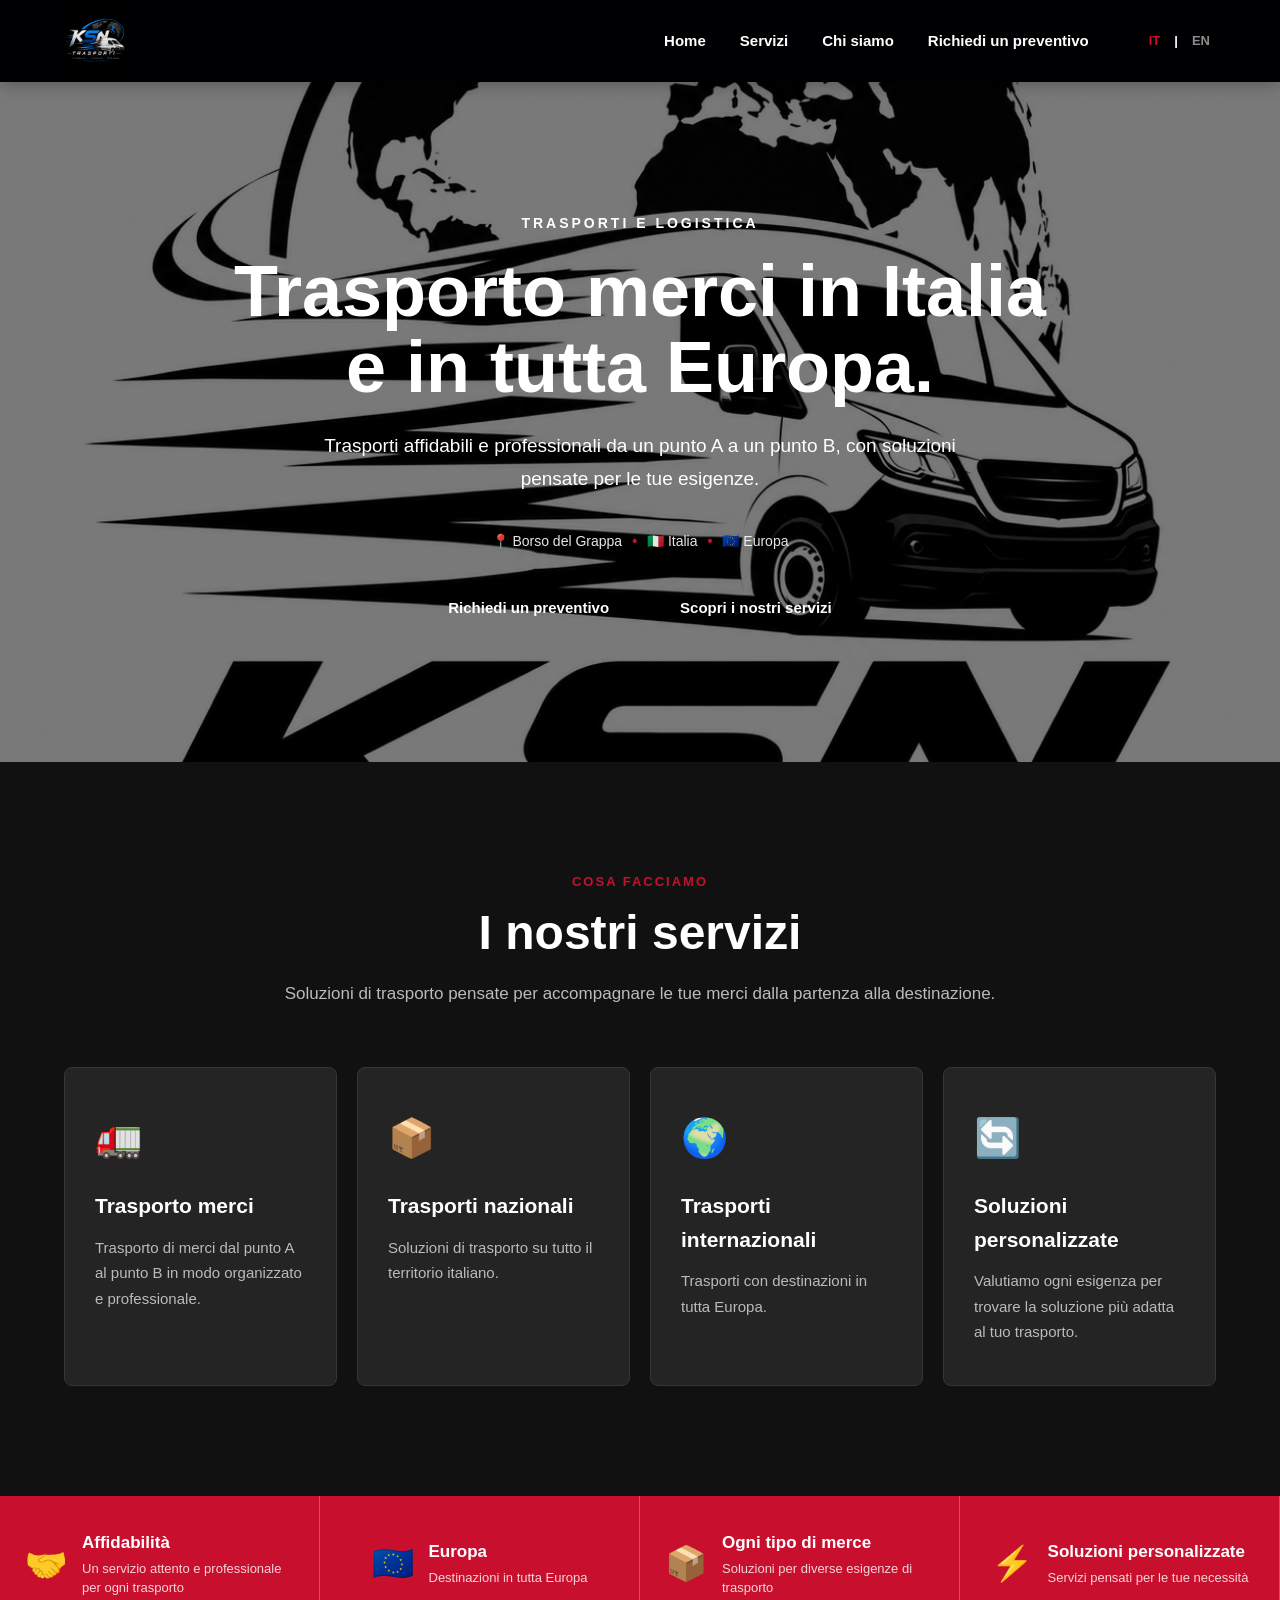
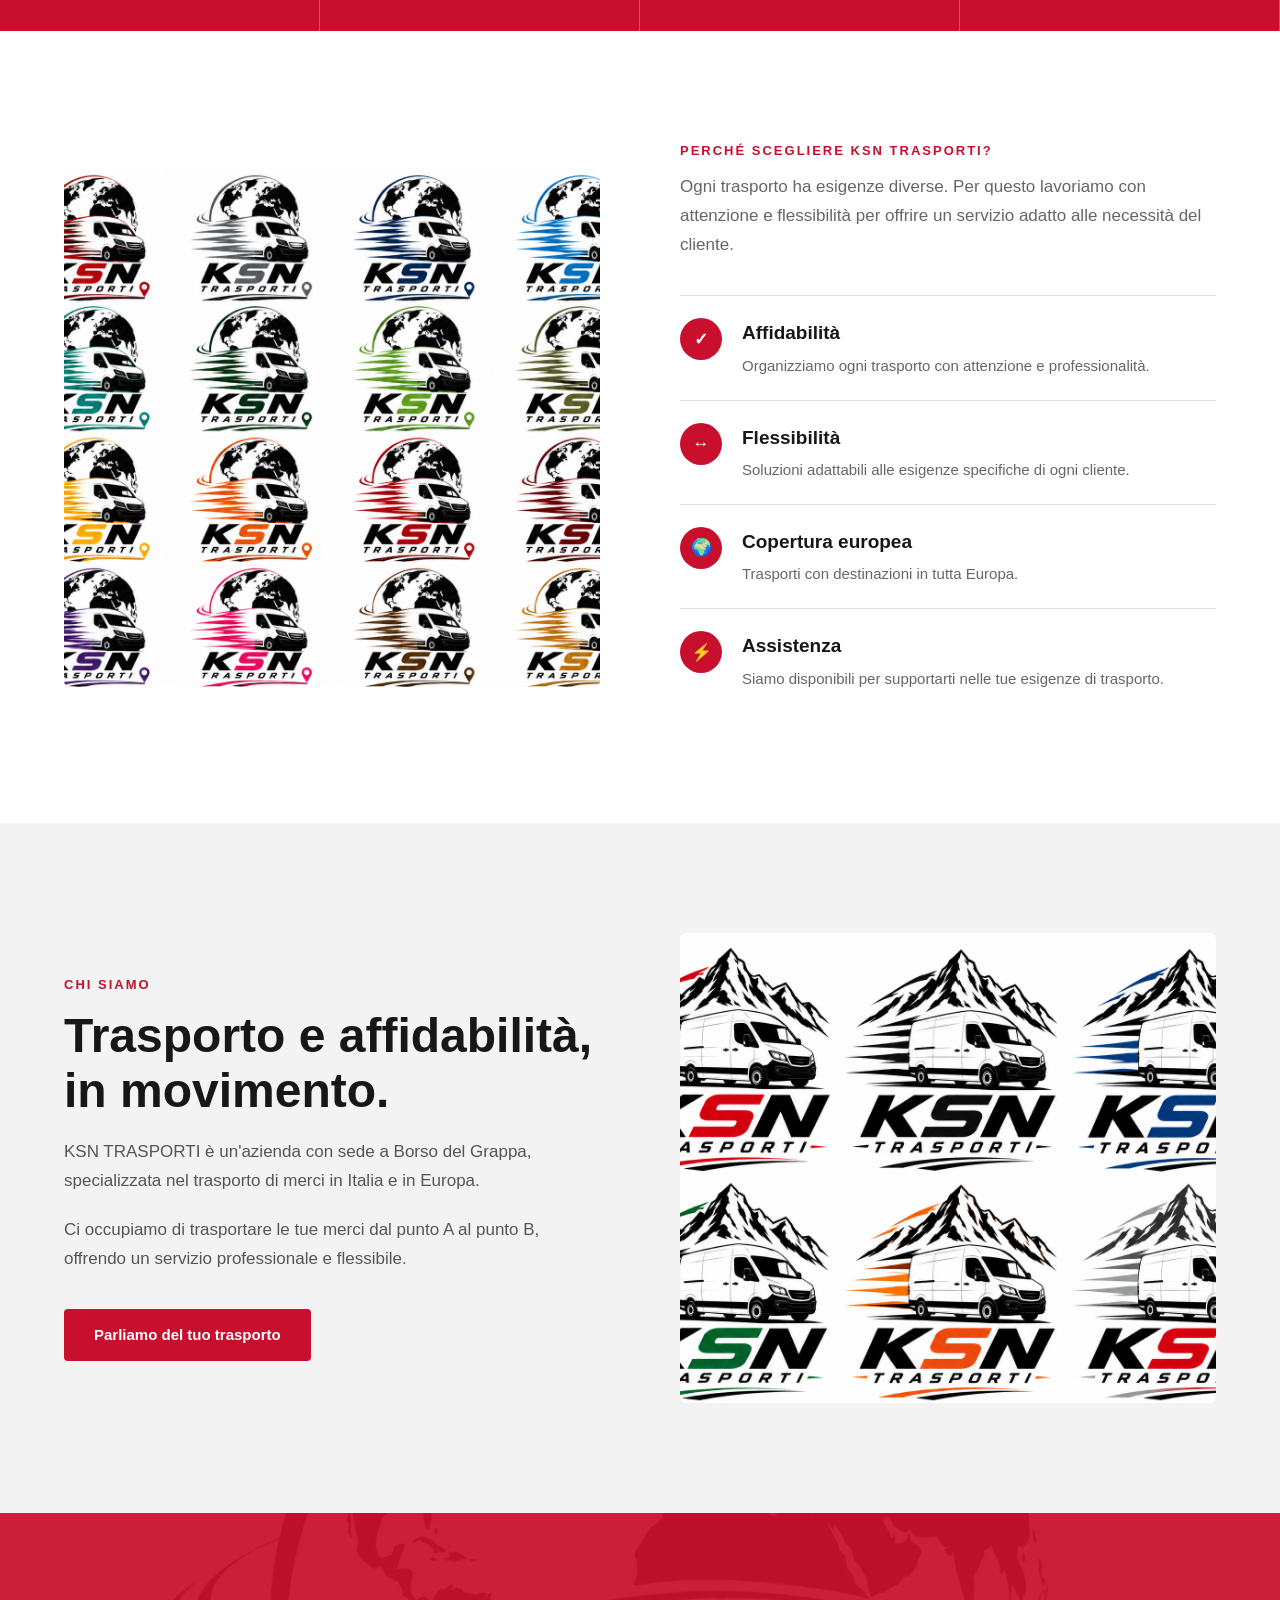
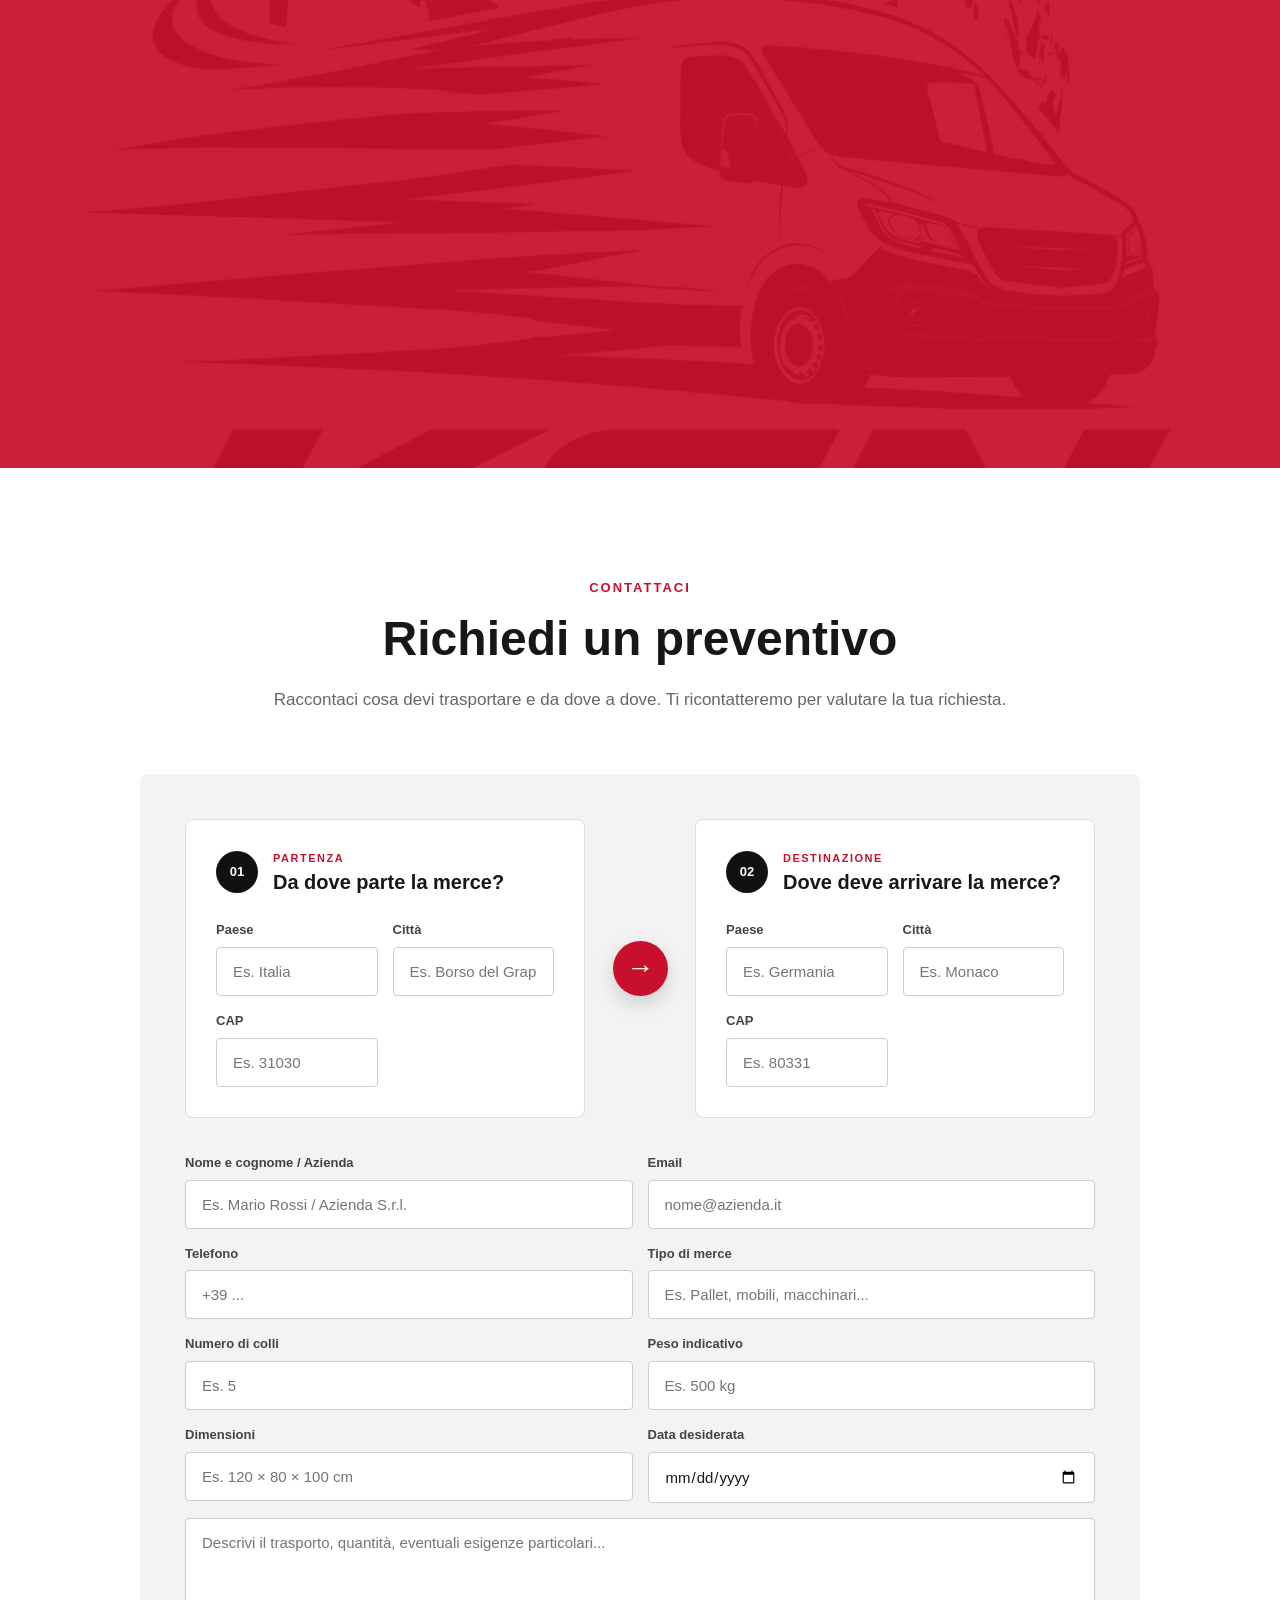
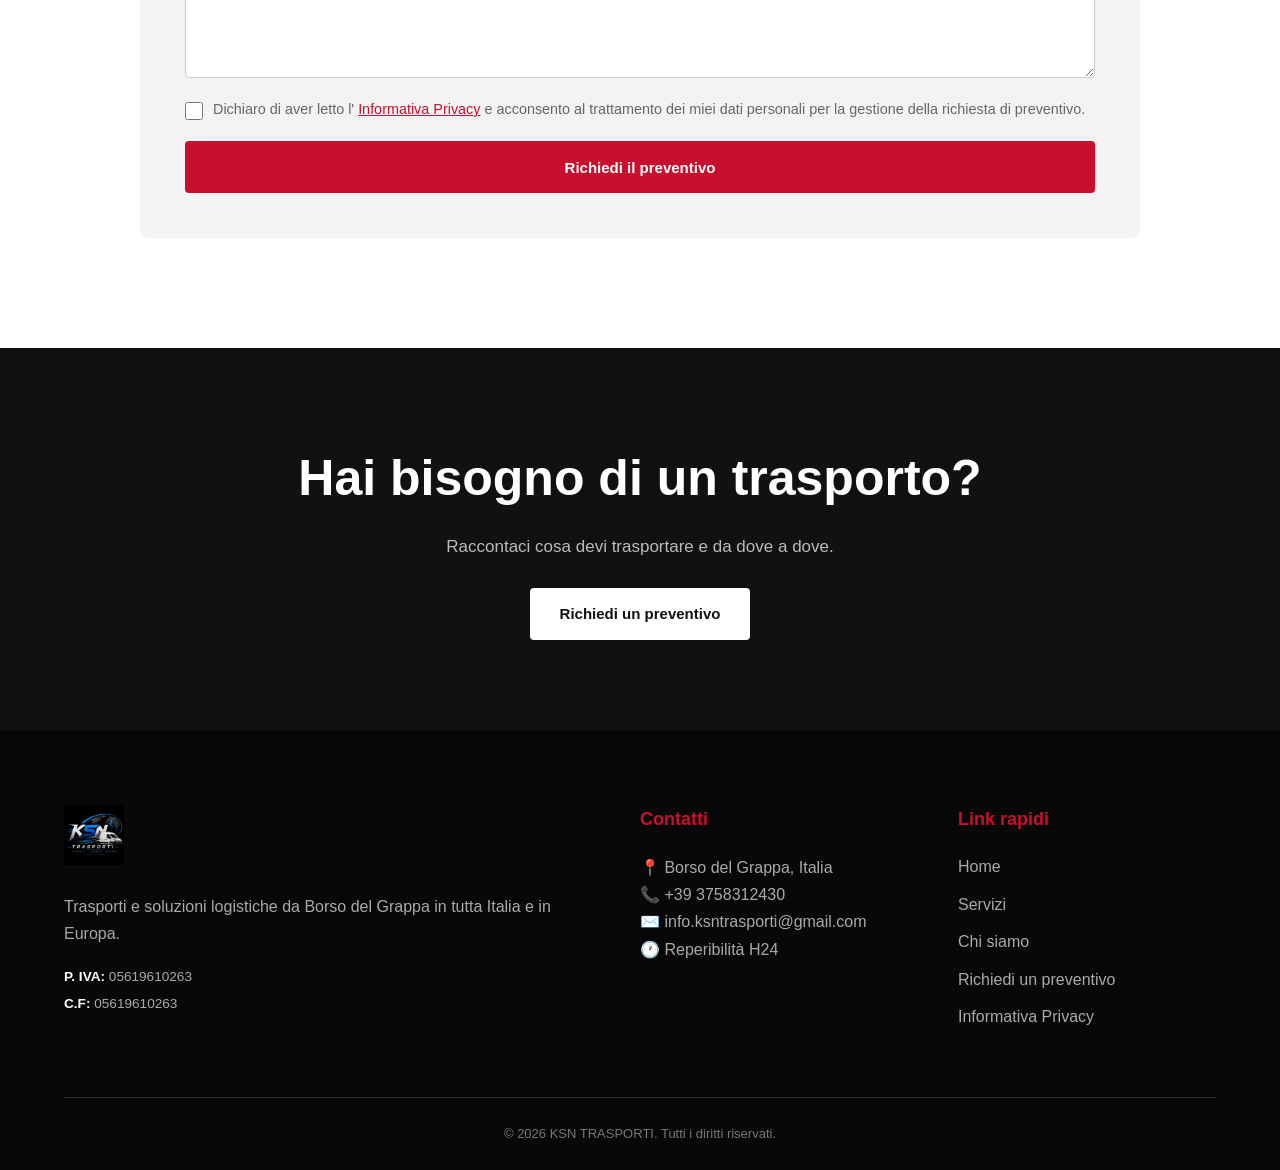
<file: index.html>
<!DOCTYPE html>
<html lang="it">

<head>

    <meta charset="UTF-8">

    <meta name="viewport"
        content="width=device-width, initial-scale=1.0">

    <title>
       KSN TRASPORTI | Trasporto merci in Italia e in Europa
    </title>

    <meta name="description"
        content="KSN TRASPORTI: trasporto merci da Borso del Grappa in Italia e in tutta Europa. Soluzioni professionali e flessibili per ogni esigenza di trasporto.">

    <meta name="author"
        content="KSN TRASPORTI">

    <link rel="icon"
        type="image/png"
        href="images/logonuovo.PNG">

    <link rel="stylesheet"
        href="css/style.css">

</head>
 

    <!-- HEADER -->
    <header class="site-header">

        <div class="header-container">

            <a href="#home" class="logo">
                <img src="images/logonuovo.PNG" alt="KSN TRASPORTI">
            </a>

            <button class="menu-toggle" aria-label="Apri menu" aria-expanded="false">
                ☰
            </button>

            <nav class="main-nav" aria-label="Navigazione principale">
                <a href="#home" data-i18n="nav_home">Home</a>
                <a href="#services" data-i18n="nav_services">Servizi</a>
                <a href="#about" data-i18n="nav_about">Chi siamo</a>
                <a href="#contact" data-i18n="nav_contact">Richiedi un preventivo</a>
                <div class="language-switcher">
                <button type="button" class="language-btn active" data-lang="it">
                   IT
                </button>

                 <span>|</span>

                <button type="button" class="language-btn" data-lang="en">
                   EN
                 </button>
                </div>
            </nav>

        </div>

    </header>


    <!-- HERO -->
    <main>

        <section class="hero" id="home">

            <div class="hero-overlay"></div>

           <div class="hero-content">

    <span class="hero-label" data-i18n="hero_label">
        TRASPORTI E LOGISTICA
    </span>

    <h1 data-i18n="hero_title">
        Trasporto merci in Italia
        <span>e in tutta Europa.</span>
    </h1>

    <p data-i18n="hero_text">
        Trasporti affidabili e professionali da un punto A
        a un punto B, con soluzioni pensate per le tue esigenze.
    </p>

    <div class="hero-location">
        📍 Borso del Grappa
        <span>•</span>
        🇮🇹 Italia
        <span>•</span>
        🇪🇺 Europa
    </div>

    <div class="hero-buttons">

        <a href="#contact"
            class="btn"
            data-i18n="hero_quote">
            Richiedi un preventivo
        </a>

        <a href="#services"
            class="btn"
            data-i18n="hero_services">
            Scopri i nostri servizi
        </a>

    </div>

</div>

        </section>


        <!-- SERVIZI -->
        <section class="services" id="services">

            <div class="section-heading">

          <span class="section-label" data-i18n="services_label">
    COSA FACCIAMO
</span>

<h2 data-i18n="services_title">
    I nostri servizi
</h2>

<p data-i18n="services_intro">
    Soluzioni di trasporto pensate per accompagnare
    le tue merci dalla partenza alla destinazione.
</p>

            </div>

            <div class="services-grid">

                <article class="service-card">
                    <div class="service-icon">🚛</div>
                    <h3 data-i18n="service_1_title">Trasporto merci</h3>
                    <p data-i18n="service_1_text">
                        Trasporto di merci dal punto A al punto B
                        in modo organizzato e professionale.
                    </p>
                </article>

                <article class="service-card">
                    <div class="service-icon">📦</div>
                    <h3 data-i18n="service_2_title">Trasporti nazionali</h3>
                    <p data-i18n="service_2_text">
                        Soluzioni di trasporto su tutto il territorio italiano.
                    </p>
                </article>

                <article class="service-card">
                    <div class="service-icon">🌍</div>
                    <h3 data-i18n="service_3_title" >Trasporti internazionali</h3>
                    <p data-i18n="service_3_text">
                        Trasporti con destinazioni in tutta Europa.
                    </p>
                </article>

                <article class="service-card">
                    <div class="service-icon">🔄</div>
                    <h3 data-i18n="service_4_title">Soluzioni personalizzate</h3>
                    <p data-i18n="service_4_text">
                        Valutiamo ogni esigenza per trovare la soluzione
                        più adatta al tuo trasporto.
                    </p>
                </article>

            </div>

        </section>


        <!-- BANNER -->
      <section class="red-banner">

    <div class="banner-item">

        <span class="banner-icon">🤝</span>

        <div>
            <strong data-i18n="banner_reliability_title">
                Affidabilità
            </strong>

            <p data-i18n="banner_reliability_text">
                Un servizio attento e professionale per ogni trasporto
            </p>
        </div>

    </div>


    <div class="banner-item">

        <span class="banner-icon">🇪🇺</span>

        <div>
            <strong data-i18n="banner_europe_title">
                Europa
            </strong>

            <p data-i18n="banner_europe_text">
                Destinazioni in tutta Europa
            </p>
        </div>

    </div>


    <div class="banner-item">

        <span class="banner-icon">📦</span>

        <div>
            <strong data-i18n="banner_goods_title">
                Ogni tipo di merce
            </strong>

            <p data-i18n="banner_goods_text">
                Soluzioni per diverse esigenze di trasporto
            </p>
        </div>

    </div>


    <div class="banner-item">

        <span class="banner-icon">⚡</span>

        <div>
            <strong data-i18n="banner_custom_title">
                Soluzioni personalizzate
            </strong>

            <p data-i18n="banner_custom_text">
                Servizi pensati per le tue necessità
            </p>
        </div>

    </div>

</section>

        <!-- PERCHÉ KSN -->
        <section class="why-us">

            <div class="why-image">
                <img src="images/magazzino.png"
                    alt="Magazzino e logistica KSN TRASPORTI">
            </div>

           <div class="why-content">

    <span class="section-label" data-i18n="why_label">
        PERCHÉ SCEGLIERE KSN TRASPORTI?
    </span>

    <p class="why-intro" data-i18n="why_intro">
        Ogni trasporto ha esigenze diverse. Per questo lavoriamo con attenzione
        e flessibilità per offrire un servizio adatto alle necessità del cliente.
    </p>

                

               <div class="why-list">

    <div class="why-item">
        <span class="why-icon">✓</span>

        <div>
            <h3 data-i18n="why_1_title">Affidabilità</h3>

            <p data-i18n="why_1_text">
             Organizziamo ogni trasporto con attenzione e professionalità.
            </p>
        </div>
    </div>


    <div class="why-item">
        <span class="why-icon">↔</span>

        <div>
            <h3 data-i18n="why_2_title">Flessibilità</h3>

            <p data-i18n="why_2_text">
            Soluzioni adattabili alle esigenze specifiche di ogni cliente.
            </p>
        </div>
    </div>


    <div class="why-item">
        <span class="why-icon">🌍</span>

        <div>
            <h3 data-i18n="why_3_title">Copertura europea</h3>

             <p data-i18n="why_3_text">
             Trasporti con destinazioni in tutta Europa.
            </p>
        </div>
    </div>


    <div class="why-item">
        <span class="why-icon">⚡</span>

        <div>
            <h3 data-i18n="why_4_title">Assistenza</h3>

        <p data-i18n="why_4_text">
         Siamo disponibili per supportarti nelle tue esigenze di trasporto.
        </p>
        </div>
    </div>

</div>

        </section>


        <!-- CHI SIAMO -->
<section class="about" id="about">

    <div class="about-content">

        <span class="section-label" data-i18n="about_label">
            CHI SIAMO
        </span>

        <h2 data-i18n="about_title">
            Trasporto e affidabilità, in movimento.
        </h2>

        <p data-i18n="about_text_1">
            KSN TRASPORTI è un'azienda con sede a Borso del Grappa,
            specializzata nel trasporto di merci in Italia e in Europa.
        </p>

        <p data-i18n="about_text_2">
            Ci occupiamo di trasportare le tue merci dal punto A
            al punto B, offrendo un servizio professionale e flessibile.
        </p>

        <a href="#contact" class="btn btn-primary" data-i18n="about_button">
            Parliamo del tuo trasporto
        </a>

    </div>

    <div class="about-image">

        <img src="images/camion2.png"
            alt="Camion KSN TRASPORTI">

    </div>

</section>


        <!-- URGENZE H24 -->
<section class="emergency">

    <div class="emergency-content">

        <div class="emergency-icon">
            🚨
        </div>

        <span class="emergency-label" data-i18n="emergency_label">
            REPERIBILITÀ H24
        </span>

        <h2 data-i18n="emergency_title">
            Hai un'urgenza?
        </h2>

        <p data-i18n="emergency_text">
            Hai bisogno di organizzare un trasporto rapidamente?
            Contattaci subito: siamo disponibili H24.
        </p>

        <div class="emergency-actions">

            <a href="tel:+393758312430"
                class="btn btn-light"
                data-i18n="emergency_call">
                📞 Contattaci subito
            </a>

            <a href="#contact"
                class="btn btn-outline-light"
                data-i18n="emergency_quote">
                Richiedi un preventivo
            </a>

        </div>

    </div>

</section>


        <!-- PREVENTIVO -->
       <section class="contact" id="contact">

    <div class="section-heading">

        <span class="section-label" data-i18n="contact_label">
            CONTATTACI
        </span>

        <h2 data-i18n="contact_title">
            Richiedi un preventivo
        </h2>

        <p data-i18n="contact_intro">
            Raccontaci cosa devi trasportare e da dove a dove.
            Ti ricontatteremo per valutare la tua richiesta.
        </p>

    </div>

    <form class="quote-form"
        action="https://formspree.io/f/xvkoodlr"
        method="POST">

        <div class="route-grid">

            <div class="route-box">

                <div class="route-header">
                    <span class="route-number">01</span>

                    <div>
                        <span class="route-label" data-i18n="route_departure">
                            PARTENZA
                        </span>

                        <h3 data-i18n="route_departure_title">
                            Da dove parte la merce?
                        </h3>
                    </div>
                </div>

                <div class="route-fields">

                    <div class="input-group">
                        <label for="partenza-paese" data-i18n="country_label">
                            Paese
                        </label>

                        <input
                            type="text"
                            id="partenza-paese"
                            name="partenza_paese"
                            placeholder="Es. Italia"
                            data-i18n-placeholder="departure_country_placeholder"
                            required
                        >
                    </div>

                    <div class="input-group">
                        <label for="partenza-citta" data-i18n="city_label">
                            Città
                        </label>

                        <input
                            type="text"
                            id="partenza-citta"
                            name="partenza_citta"
                            placeholder="Es. Borso del Grappa"
                            data-i18n-placeholder="departure_city_placeholder"
                            required
                        >
                    </div>

                    <div class="input-group">
                        <label for="partenza-cap" data-i18n="zip_label">
                            CAP
                        </label>

                        <input
                            type="text"
                            id="partenza-cap"
                            name="partenza_cap"
                            placeholder="Es. 31030"
                            data-i18n-placeholder="departure_zip_placeholder"
                            required
                        >
                    </div>

                </div>

            </div>


            <div class="route-arrow">
                →
            </div>


            <div class="route-box">

                <div class="route-header">
                    <span class="route-number">02</span>

                    <div>
                        <span class="route-label" data-i18n="route_destination">
                            DESTINAZIONE
                        </span>

                        <h3 data-i18n="route_destination_title">
                            Dove deve arrivare la merce?
                        </h3>
                    </div>
                </div>

                <div class="route-fields">

                    <div class="input-group">
                        <label for="destinazione-paese" data-i18n="country_label">
                            Paese
                        </label>

                        <input
                            type="text"
                            id="destinazione-paese"
                            name="destinazione_paese"
                            placeholder="Es. Germania"
                            data-i18n-placeholder="destination_country_placeholder"
                            required
                        >
                    </div>

                    <div class="input-group">
                        <label for="destinazione-citta" data-i18n="city_label">
                            Città
                        </label>

                        <input
                            type="text"
                            id="destinazione-citta"
                            name="destinazione_citta"
                            placeholder="Es. Monaco"
                            data-i18n-placeholder="destination_city_placeholder"
                            required
                        >
                    </div>

                    <div class="input-group">
                        <label for="destinazione-cap" data-i18n="zip_label">
                            CAP
                        </label>

                        <input
                            type="text"
                            id="destinazione-cap"
                            name="destinazione_cap"
                            placeholder="Es. 80331"
                            data-i18n-placeholder="destination_zip_placeholder"
                            required
                        >
                    </div>

                </div>

            </div>

        </div>


        <div class="form-grid">

            <div class="input-group">
                <label for="nome" data-i18n="name_label">
                    Nome e cognome / Azienda
                </label>

                <input
                    type="text"
                    id="nome"
                    name="nome"
                    placeholder="Es. Mario Rossi / Azienda S.r.l."
                    data-i18n-placeholder="name_placeholder"
                    required
                >
            </div>

            <div class="input-group">
                <label for="email" data-i18n="email_label">
                    Email
                </label>

                <input
                    type="email"
                    id="email"
                    name="email"
                    placeholder="nome@azienda.it"
                    data-i18n-placeholder="email_placeholder"
                    required
                >
            </div>

            <div class="input-group">
                <label for="telefono" data-i18n="phone_label">
                    Telefono
                </label>

                <input
                    type="tel"
                    id="telefono"
                    name="telefono"
                    placeholder="+39 ..."
                    data-i18n-placeholder="phone_placeholder"
                    required
                >
            </div>

            <div class="input-group">
                <label for="merce" data-i18n="goods_label">
                    Tipo di merce
                </label>

                <input
                    type="text"
                    id="merce"
                    name="merce"
                    placeholder="Es. Pallet, mobili, macchinari..."
                    data-i18n-placeholder="goods_placeholder"
                    required
                >
            </div>

            <div class="input-group">
                <label for="colli" data-i18n="packages_label">
                    Numero di colli
                </label>

                <input
                    type="number"
                    id="colli"
                    name="colli"
                    placeholder="Es. 5"
                    data-i18n-placeholder="packages_placeholder"
                    min="1"
                >
            </div>

            <div class="input-group">
                <label for="peso" data-i18n="weight_label">
                    Peso indicativo
                </label>

                <input
                    type="text"
                    id="peso"
                    name="peso"
                    placeholder="Es. 500 kg"
                    data-i18n-placeholder="weight_placeholder"
                >
            </div>

            <div class="input-group">
                <label for="dimensioni" data-i18n="dimensions_label">
                    Dimensioni
                </label>

                <input
                    type="text"
                    id="dimensioni"
                    name="dimensioni"
                    placeholder="Es. 120 × 80 × 100 cm"
                    data-i18n-placeholder="dimensions_placeholder"
                >
            </div>

            <div class="input-group">
                <label for="data" data-i18n="date_label">
                    Data desiderata
                </label>

                <input
                    type="date"
                    id="data"
                    name="data"
                >
            </div>

        </div>


        <textarea
            name="messaggio"
            rows="6"
            placeholder="Descrivi il trasporto, quantità, eventuali esigenze particolari..."
            data-i18n-placeholder="message_placeholder"
        ></textarea>

        <div class="privacy-checkbox">
    <label>
        <input type="checkbox" name="privacy" required>
        <span>
            Dichiaro di aver letto l'
            <a href="privacy.html" target="_blank">Informativa Privacy</a>
            e acconsento al trattamento dei miei dati personali
            per la gestione della richiesta di preventivo.
        </span>
    </label>
</div>


        <button type="submit"
            class="btn btn-primary form-submit"
            data-i18n="submit_quote">
            Richiedi il preventivo
        </button>

    </form>

</section>

        <!-- CTA FINALE -->
        <section class="final-cta">

    <h2 data-i18n="final_cta_title">
        Hai bisogno di un trasporto?
    </h2>

    <p data-i18n="final_cta_text">
        Raccontaci cosa devi trasportare e da dove a dove.
    </p>

    <a href="#contact"
        class="btn btn-light"
        data-i18n="final_cta_button">
        Richiedi un preventivo
    </a>

</section>

</main>


<!-- FOOTER -->
<footer class="footer">

    <div class="footer-content">

        <div class="footer-company">

            <a href="#home" class="footer-logo">
                <img src="images/logonuovo.PNG" alt="KSN TRASPORTI">
            </a>

            <p data-i18n="footer_description">
                Trasporti e soluzioni logistiche da Borso del Grappa
                in tutta Italia e in Europa.
            </p>

            <!-- DATI AZIENDALI -->
            <div class="footer-company-data">

                <p>
                    <strong>P. IVA:</strong>
                    05619610263
                </p>

                <p>
                    <strong>C.F:</strong>
                    05619610263
                </p>

                

            </div>

        </div>


        <div class="footer-contact">

            <h3 data-i18n="footer_contacts">
                Contatti
            </h3>

            <p>
                📍 Borso del Grappa, Italia
            </p>

            <p>
                📞
                <a href="tel:+393758312430">
                    +39 3758312430
                </a>
            </p>

            <p>
                ✉️
                <a href="mailto:info.ksntrasporti@gmail.com">
                    info.ksntrasporti@gmail.com
                </a>
            </p>

            <p data-i18n="footer_availability">
                🕐 Reperibilità H24
            </p>

        </div>


        <div class="footer-links">

            <h3 data-i18n="footer_quick_links">
                Link rapidi
            </h3>

            <a href="#home" data-i18n="nav_home">
                Home
            </a>

            <a href="#services" data-i18n="nav_services">
                Servizi
            </a>

            <a href="#about" data-i18n="nav_about">
                Chi siamo
            </a>

            <a href="#contact" data-i18n="nav_contact">
                Richiedi un preventivo
            </a>

            <a href="privacy.html" data-i18n="privacy_footer_link">
                Informativa Privacy
            </a>

        </div>

    </div>


    <div class="footer-bottom">

        <p data-i18n="footer_copyright">
            © 2026 KSN TRASPORTI. Tutti i diritti riservati.
        </p>

    </div>

</footer>

    <script src="js/script.js"></script>

</body>

</html>
</file>
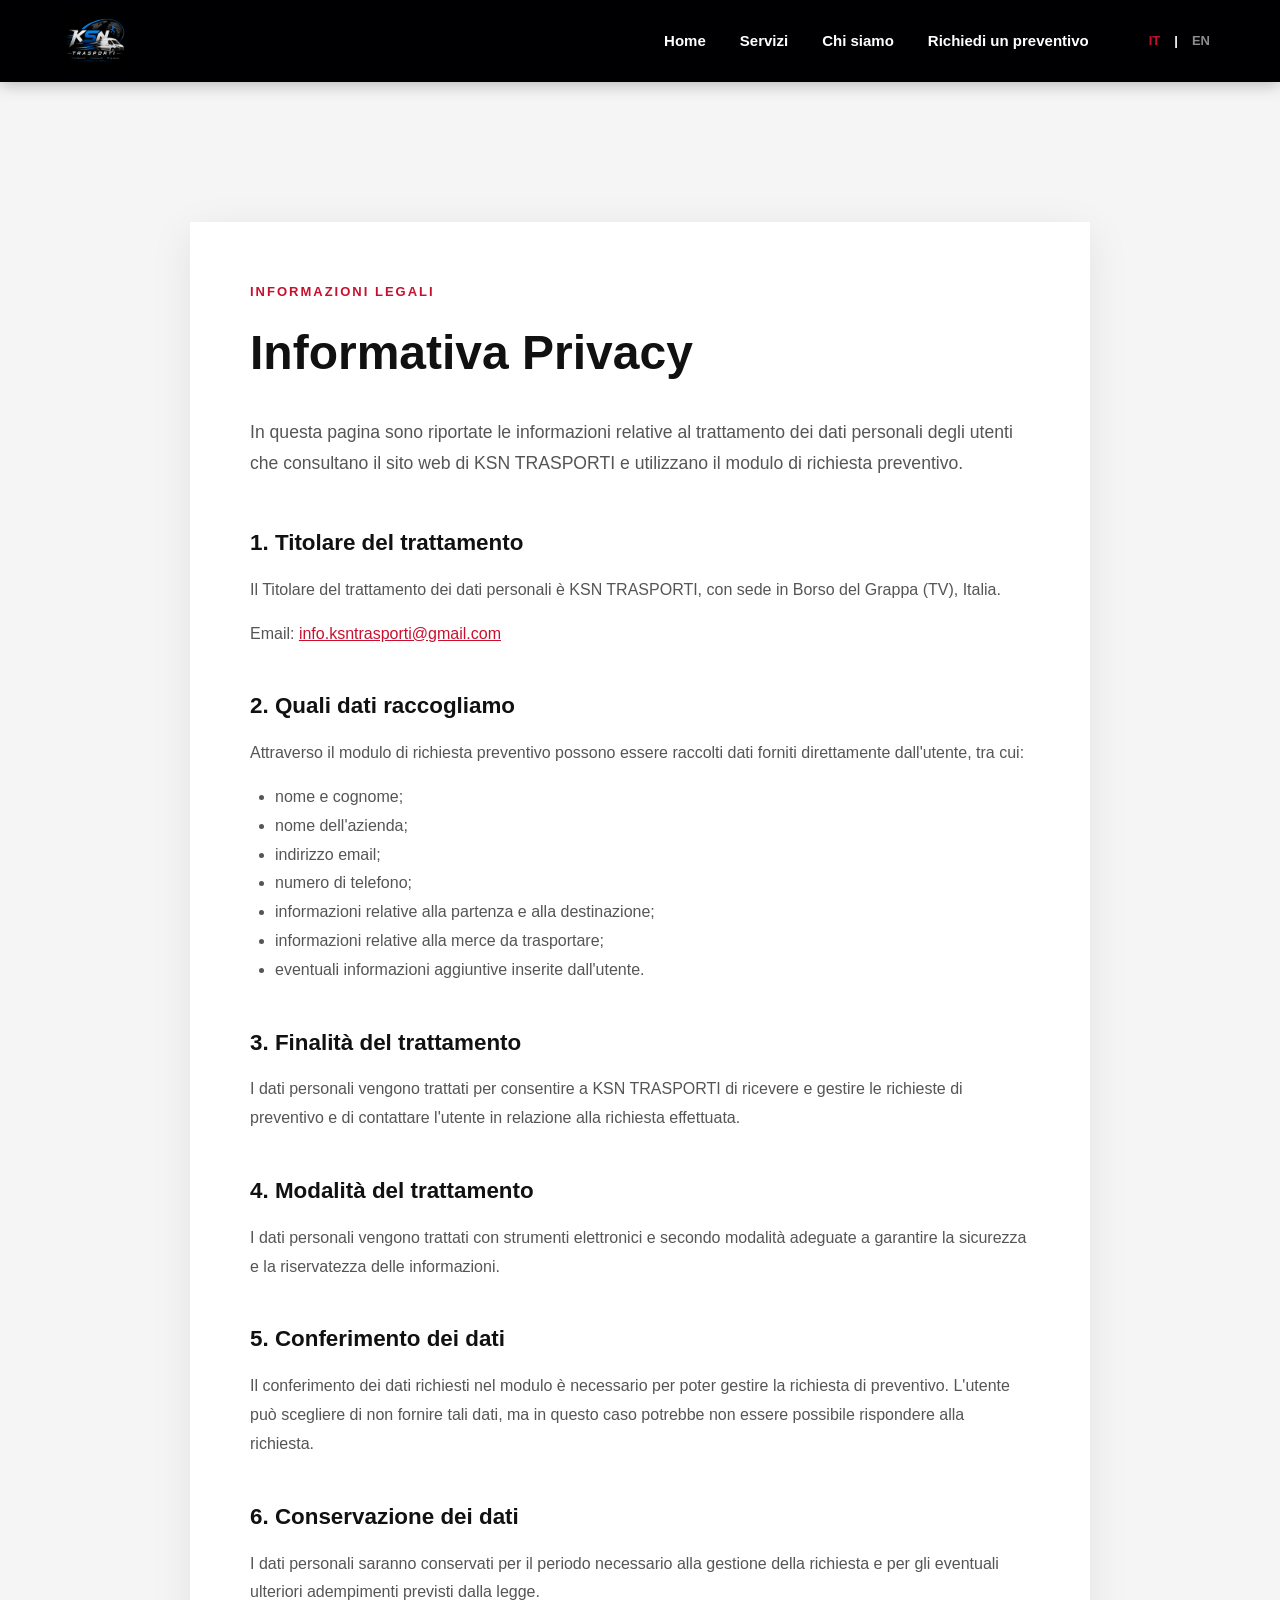
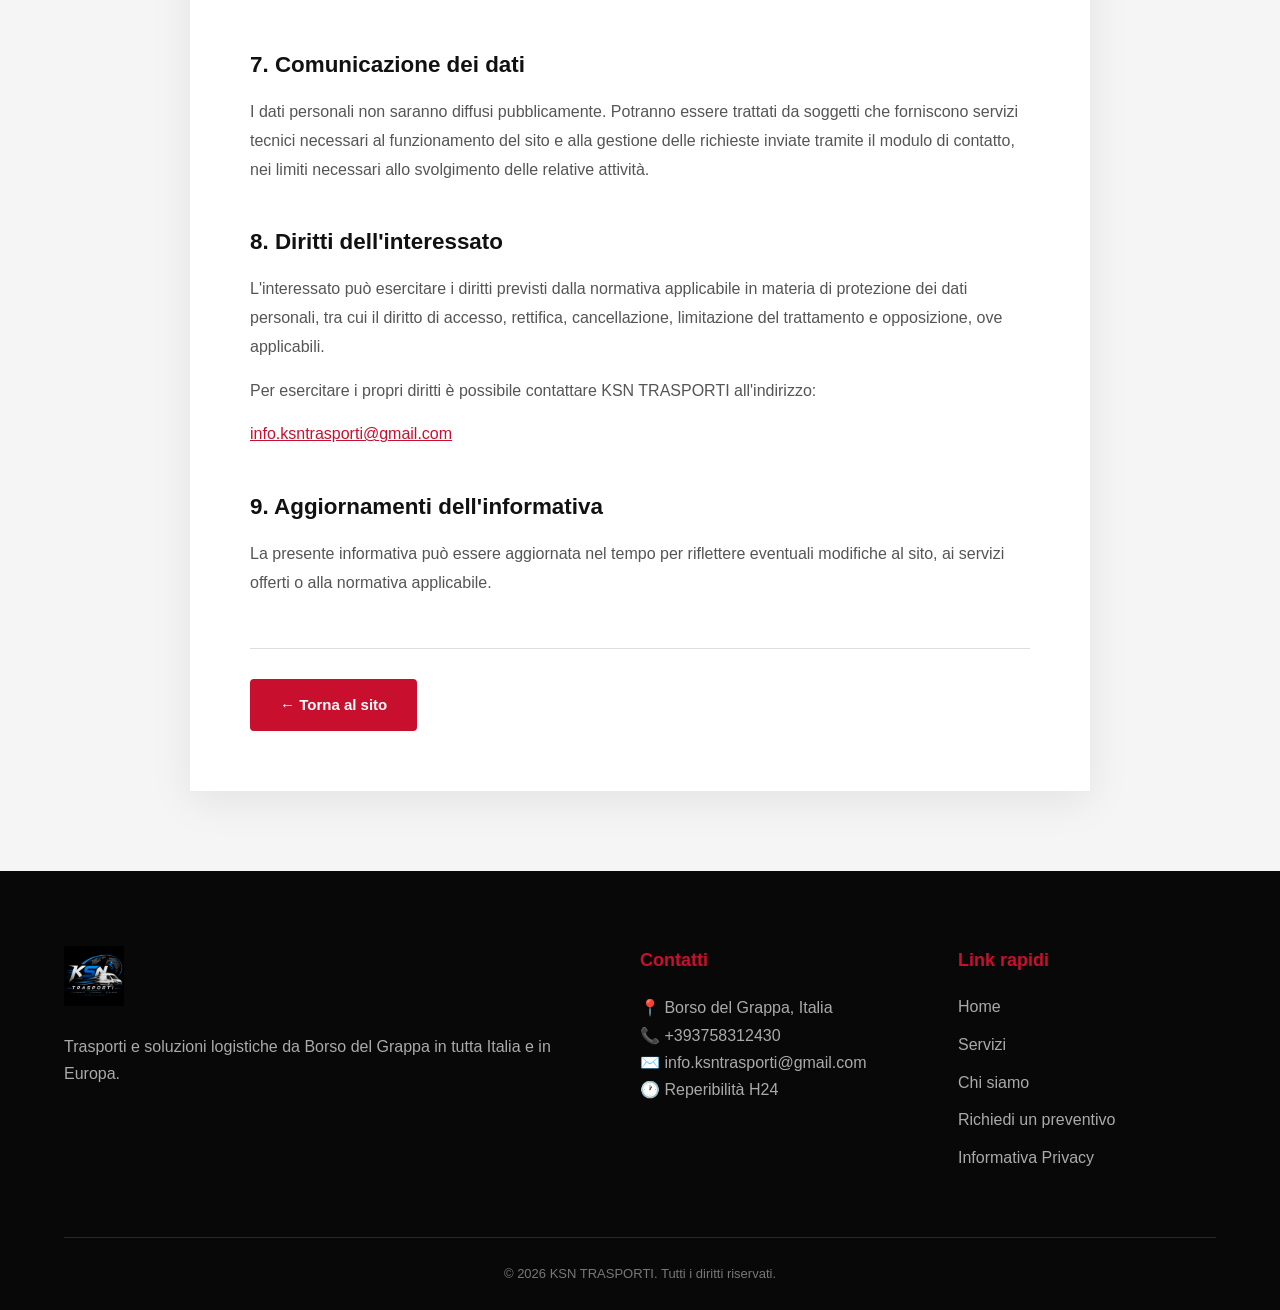
<file: privacy.html>
<!DOCTYPE html>
<html lang="it">

<head>
    <meta charset="UTF-8">
    <meta name="viewport" content="width=device-width, initial-scale=1.0">

    <title>Informativa Privacy | KSN TRASPORTI</title>

    <link rel="stylesheet" href="css/style.css">

    <script src="js/script.js" defer></script>
</head>

<body>

    <!-- HEADER -->
    <header class="site-header">
        <div class="header-container">

            <a href="index.html" class="logo">
                <img src="images/logonuovo.PNG" alt="KSN TRASPORTI">
            </a>

            <button class="menu-toggle" aria-label="Apri menu" aria-expanded="false">
                ☰
            </button>

            <nav class="main-nav" aria-label="Navigazione principale">

                <a href="index.html" data-i18n="nav_home">
                    Home
                </a>

                <a href="index.html#services" data-i18n="nav_services">
                    Servizi
                </a>

                <a href="index.html#about" data-i18n="nav_about">
                    Chi siamo
                </a>

                <a href="index.html#contact" data-i18n="nav_contact">
                    Richiedi un preventivo
                </a>

                <div class="language-switcher">

                    <button
                        type="button"
                        class="language-btn active"
                        data-lang="it">
                        IT
                    </button>

                    <span>|</span>

                    <button
                        type="button"
                        class="language-btn"
                        data-lang="en">
                        EN
                    </button>

                </div>

            </nav>

        </div>
    </header>


    <!-- PRIVACY -->
    <main class="privacy-page">

        <div class="privacy-container">

            <span
                class="section-label"
                data-i18n="privacy_label">
                INFORMAZIONI LEGALI
            </span>


            <h1 data-i18n="privacy_title">
                Informativa Privacy
            </h1>


            <p
                class="privacy-intro"
                data-i18n="privacy_intro">

                In questa pagina sono riportate le informazioni relative
                al trattamento dei dati personali degli utenti che
                consultano il sito web di KSN TRASPORTI e utilizzano
                il modulo di richiesta preventivo.

            </p>


            <!-- 1 -->
            <section class="privacy-section">

                <h2 data-i18n="privacy_1_title">
                    1. Titolare del trattamento
                </h2>

                <p data-i18n="privacy_1_text">
                    Il Titolare del trattamento dei dati personali è
                    KSN TRASPORTI, con sede in Borso del Grappa (TV), Italia.
                </p>

                <p>
                    <span data-i18n="privacy_email_label">
                        Email:
                    </span>

                    <a href="mailto:info.ksntrasporti@gmail.com">
                        info.ksntrasporti@gmail.com
                    </a>
                </p>

            </section>


            <!-- 2 -->
            <section class="privacy-section">

                <h2 data-i18n="privacy_2_title">
                    2. Quali dati raccogliamo
                </h2>

                <p data-i18n="privacy_2_text">
                    Attraverso il modulo di richiesta preventivo possono
                    essere raccolti dati forniti direttamente dall'utente,
                    tra cui:
                </p>

                <ul>

                    <li data-i18n="privacy_2_item_1">
                        nome e cognome;
                    </li>

                    <li data-i18n="privacy_2_item_2">
                        nome dell'azienda;
                    </li>

                    <li data-i18n="privacy_2_item_3">
                        indirizzo email;
                    </li>

                    <li data-i18n="privacy_2_item_4">
                        numero di telefono;
                    </li>

                    <li data-i18n="privacy_2_item_5">
                        informazioni relative alla partenza e alla destinazione;
                    </li>

                    <li data-i18n="privacy_2_item_6">
                        informazioni relative alla merce da trasportare;
                    </li>

                    <li data-i18n="privacy_2_item_7">
                        eventuali informazioni aggiuntive inserite dall'utente.
                    </li>

                </ul>

            </section>


            <!-- 3 -->
            <section class="privacy-section">

                <h2 data-i18n="privacy_3_title">
                    3. Finalità del trattamento
                </h2>

                <p data-i18n="privacy_3_text">
                    I dati personali vengono trattati per consentire a
                    KSN TRASPORTI di ricevere e gestire le richieste di
                    preventivo e di contattare l'utente in relazione
                    alla richiesta effettuata.
                </p>

            </section>


            <!-- 4 -->
            <section class="privacy-section">

                <h2 data-i18n="privacy_4_title">
                    4. Modalità del trattamento
                </h2>

                <p data-i18n="privacy_4_text">
                    I dati personali vengono trattati con strumenti
                    elettronici e secondo modalità adeguate a garantire
                    la sicurezza e la riservatezza delle informazioni.
                </p>

            </section>


            <!-- 5 -->
            <section class="privacy-section">

                <h2 data-i18n="privacy_5_title">
                    5. Conferimento dei dati
                </h2>

                <p data-i18n="privacy_5_text">
                    Il conferimento dei dati richiesti nel modulo è
                    necessario per poter gestire la richiesta di
                    preventivo. L'utente può scegliere di non fornire
                    tali dati, ma in questo caso potrebbe non essere
                    possibile rispondere alla richiesta.
                </p>

            </section>


            <!-- 6 -->
            <section class="privacy-section">

                <h2 data-i18n="privacy_6_title">
                    6. Conservazione dei dati
                </h2>

                <p data-i18n="privacy_6_text">
                    I dati personali saranno conservati per il periodo
                    necessario alla gestione della richiesta e per gli
                    eventuali ulteriori adempimenti previsti dalla legge.
                </p>

            </section>


            <!-- 7 -->
            <section class="privacy-section">

                <h2 data-i18n="privacy_7_title">
                    7. Comunicazione dei dati
                </h2>

                <p data-i18n="privacy_7_text">
                    I dati personali non saranno diffusi pubblicamente.
                    Potranno essere trattati da soggetti che forniscono
                    servizi tecnici necessari al funzionamento del sito
                    e alla gestione delle richieste inviate tramite il
                    modulo di contatto, nei limiti necessari allo
                    svolgimento delle relative attività.
                </p>

            </section>


            <!-- 8 -->
            <section class="privacy-section">

                <h2 data-i18n="privacy_8_title">
                    8. Diritti dell'interessato
                </h2>

                <p data-i18n="privacy_8_text_1">
                    L'interessato può esercitare i diritti previsti
                    dalla normativa applicabile in materia di protezione
                    dei dati personali, tra cui il diritto di accesso,
                    rettifica, cancellazione, limitazione del trattamento
                    e opposizione, ove applicabili.
                </p>

                <p data-i18n="privacy_8_text_2">
                    Per esercitare i propri diritti è possibile contattare
                    KSN TRASPORTI all'indirizzo:
                </p>

                <p>
                    <a href="mailto:info.ksntrasporti@gmail.com">
                        info.ksntrasporti@gmail.com
                    </a>
                </p>

            </section>


            <!-- 9 -->
            <section class="privacy-section">

                <h2 data-i18n="privacy_9_title">
                    9. Aggiornamenti dell'informativa
                </h2>

                <p data-i18n="privacy_9_text">
                    La presente informativa può essere aggiornata nel
                    tempo per riflettere eventuali modifiche al sito,
                    ai servizi offerti o alla normativa applicabile.
                </p>

            </section>


            <!-- BACK -->
            <div class="privacy-back">

                <a
                    href="index.html"
                    class="btn btn-primary"
                    data-i18n="privacy_back">
                    ← Torna al sito
                </a>

            </div>

        </div>

    </main>


    <!-- FOOTER -->
    <footer class="footer">

        <div class="footer-content">

            <div class="footer-company">

                <a href="index.html" class="footer-logo">

                    <img
                        src="images/logonuovo.PNG"
                        alt="KSN TRASPORTI">

                </a>

                <p data-i18n="footer_description">

                    Trasporti e soluzioni logistiche da Borso del Grappa
                    in tutta Italia e in Europa.

                </p>

            </div>


            <div class="footer-contact">

                <h3 data-i18n="footer_contacts">
                    Contatti
                </h3>

                <p>
                    📍 Borso del Grappa, Italia
                </p>

                <p>
                    📞
                     <a href="tel:+393758312430">
                        +393758312430
                    </a>
                </p>

                <p>
                    ✉️
                    <a href="mailto:info.ksntrasporti@gmail.com">
                        info.ksntrasporti@gmail.com
                    </a>
                </p>

                <p data-i18n="footer_availability">
                    🕐 Reperibilità H24
                </p>

            </div>


            <div class="footer-links">

                <h3 data-i18n="footer_quick_links">
                    Link rapidi
                </h3>

                <a
                    href="index.html"
                    data-i18n="nav_home">
                    Home
                </a>

                <a
                    href="index.html#services"
                    data-i18n="nav_services">
                    Servizi
                </a>

                <a
                    href="index.html#about"
                    data-i18n="nav_about">
                    Chi siamo
                </a>

                <a
                    href="index.html#contact"
                    data-i18n="nav_contact">
                    Richiedi un preventivo
                </a>

                <a
                    href="privacy.html"
                    data-i18n="privacy_footer_link">
                    Informativa Privacy
                </a>

            </div>

        </div>


        <div class="footer-bottom">

            <p data-i18n="footer_copyright">
                © 2026 KSN TRASPORTI. Tutti i diritti riservati.
            </p>

        </div>

    </footer>


</body>

</html>
</file>
<file: css/style.css>
/* ========================================
   KSN TRASPORTI
   MAIN STYLESHEET
======================================== */


/* ========================================
   RESET
======================================== */

* {
    margin: 0;
    padding: 0;
    box-sizing: border-box;
}

html {
    scroll-behavior: smooth;
}

body {
    font-family: Arial, Helvetica, sans-serif;
    color: #171717;
    background: #ffffff;
    line-height: 1.6;
}

img {
    max-width: 100%;
}

a {
    color: inherit;
}


/* ========================================
   HEADER
======================================== */
.site-header {
    position: sticky;
    top: 0;
    z-index: 1000;
    width: 100%;
    background: #000002;
    box-shadow: 0 3px 15px rgba(0, 0, 0, 0.25);
    transition:
        box-shadow 0.3s ease,
        background-color 0.3s ease;
}

.site-header.scrolled {
    background: #000002;
    box-shadow: 0 5px 20px rgba(0, 0, 0, 0.35);
}

.header-container {
    width: min(1200px, 90%);
    min-height: 82px;
    margin: 0 auto;

    display: flex;
    align-items: center;
    justify-content: space-between;
}

.logo {
    display: flex;
    align-items: center;
}

.logo img {
    display: block;
    width: auto;
    height: 62px;
}


/* NAVIGATION */

.main-nav {
    display: flex;
    align-items: center;
    gap: 34px;
}

.main-nav a {
    position: relative;

    color: #ffffff;
    text-decoration: none;

    font-size: 15px;
    font-weight: 600;

    padding: 8px 0;

    transition: color 0.25s ease;
}

.main-nav a::after {
    content: "";

    position: absolute;
    left: 0;
    bottom: 0;

    width: 0;
    height: 2px;

    background: #c8102e;

    transition: width 0.25s ease;
}

.main-nav a:hover {
    color: #ffffff;
}

.main-nav a:hover::after {
    width: 100%;
}


/* MOBILE MENU BUTTON */

.menu-toggle {
    display: none;

    border: none;
    background: transparent;

    color: #c8102e;

    font-size: 32px;
    line-height: 1;

    cursor: pointer;
}


/* ========================================
   HERO
======================================== */

.hero {
    position: relative;

    min-height: 680px;

    display: flex;
    align-items: center;
    justify-content: center;

    padding: 100px 20px;

    background-image: url("../images/camion1.png");
    background-size: cover;
    background-position: center;
    background-repeat: no-repeat;

    color: #ffffff;
}

.hero-overlay {
    position: absolute;
    inset: 0;

    background: rgba(0, 0, 0, 0.52);
}

.hero-content {
    position: relative;
    z-index: 1;

    width: min(900px, 100%);

    text-align: center;
}

.hero-label {
    display: inline-block;

    margin-bottom: 20px;

    color: #ffffff;

    font-size: 14px;
    font-weight: 700;
    letter-spacing: 3px;
}

.hero h1 {
    max-width: 900px;

    margin: 0 auto 25px;

    font-size: clamp(42px, 6vw, 72px);
    line-height: 1.05;
    font-weight: 800;
}

.hero h1 span {
    display: block;
}

.hero p {
    max-width: 700px;

    margin: 0 auto 35px;

    font-size: 19px;
    line-height: 1.7;
}

.hero-buttons {
    display: flex;
    justify-content: center;
    align-items: center;
    gap: 15px;

    flex-wrap: wrap;
}

.hero-location {
    margin-top: 28px;

    font-size: 15px;
    font-weight: 500;
}


/* ========================================
   BUTTONS
======================================== */

.btn {
    display: inline-flex;
    align-items: center;
    justify-content: center;

    min-height: 52px;

    padding: 0 28px;

    border-radius: 4px;

    text-decoration: none;

    font-size: 15px;
    font-weight: 700;

    cursor: pointer;

    transition:
        transform 0.25s ease,
        background-color 0.25s ease,
        color 0.25s ease,
        border-color 0.25s ease;
}

.btn:hover {
    transform: translateY(-4px);
    box-shadow: 0 12px 25px rgba(0, 0, 0, 0.25);
}

.btn:active {
    transform: translateY(-1px);
}

.btn-primary {
    background: #c8102e;
    color: #ffffff;
    border: 2px solid #c8102e;
}

.btn-primary:hover {
    background: #a80d26;
    border-color: #a80d26;
}

.btn-secondary {
    background: transparent;
    color: #ffffff;
    border: 2px solid #ffffff;
}

.btn-secondary:hover {
    background: #ffffff;
    color: #111111;
}

.btn-light {
    background: #ffffff;
    color: #111111;
    border: 2px solid #ffffff;
}

.btn-light:hover {
    background: #eeeeee;
}

/* ========================================
   BUTTON TOUCH EFFECT
======================================== */

.btn.touch-active {
    transform: translateY(-1px) scale(0.98);
    box-shadow: 0 6px 15px rgba(0, 0, 0, 0.2);
}


/* ========================================
   SECTION COMMON
======================================== */

section {
    scroll-margin-top: 90px;
}

.section-heading {
    max-width: 750px;

    margin: 0 auto 60px;

    text-align: center;
}

.section-label {
    display: block;

    margin-bottom: 12px;

    color: #c8102e;

    font-size: 13px;
    font-weight: 800;

    letter-spacing: 2px;
    text-transform: uppercase;
}

.section-heading h2,
.about-content h2,
.why-content h2 {
    font-size: clamp(34px, 4vw, 48px);
    line-height: 1.15;

    margin-bottom: 20px;
}

.section-heading p {
    color: #666666;

    font-size: 17px;
}


/* ========================================
   SERVICES
======================================== */

.services {
    padding: 110px 5%;

    background: #111111;
    color: #ffffff;
}

.services .section-heading p {
    color: #bbbbbb;
}

.services-grid {
    width: min(1200px, 100%);
    margin: 0 auto;

    display: grid;
    grid-template-columns: repeat(4, 1fr);
    gap: 20px;
}

.service-card {
    position: relative;

    padding: 40px 30px;

    background: #242424;

    border: 1px solid #363636;
    border-radius: 8px;

    overflow: hidden;

    transition:
        transform 0.3s ease,
        border-color 0.3s ease,
        background-color 0.3s ease,
        box-shadow 0.3s ease;
}

.service-card::before {
    content: "";

    position: absolute;

    top: 0;
    left: 0;

    width: 100%;
    height: 3px;

    background: #c8102e;

    transform: scaleX(0);
    transform-origin: left;

    transition: transform 0.3s ease;
}

.service-card:hover::before {
    transform: scaleX(1);
}



.service-card:hover {
    transform: translateY(-8px);

    background: #2c2c2c;

    border-color: #c8102e;

    box-shadow: 0 18px 40px rgba(0, 0, 0, 0.35);
}


.service-icon {
    margin-bottom: 20px;

    font-size: 38px;
}

.service-card h3 {
    margin-bottom: 12px;

    font-size: 21px;
}

.service-card p {
    color: #bbbbbb;

    font-size: 15px;
    line-height: 1.7;
}


/* ========================================
   RED BANNER
======================================== */
.red-banner {
    display: grid;
    grid-template-columns: repeat(4, 1fr);

    width: 100%;

    background: #c8102e;

    color: #ffffff;
}

.banner-item {
    min-height: 135px;

    display: flex;
    align-items: center;
    justify-content: center;

    gap: 15px;

    padding: 25px;

    text-align: left;

    border-right: 1px solid rgba(255, 255, 255, 0.25);
}

.banner-icon {
    flex-shrink: 0;

    font-size: 34px;
}

.banner-item strong {
    display: block;

    margin-bottom: 4px;

    font-size: 17px;
}

.banner-item p {
    margin: 0;

    color: rgba(255, 255, 255, 0.82);

    font-size: 13px;
    line-height: 1.45;
}



/* ========================================
   WHY US
======================================== */

.why-us {
    width: min(1300px, 90%);

    margin: 0 auto;

    padding: 110px 0;

    display: grid;
    grid-template-columns: 1fr 1fr;

    gap: 80px;

    align-items: center;
}

.why-image img {
    width: 100%;
    height: 520px;

    object-fit: cover;

    border-radius: 6px;

    display: block;
}

.why-content > p {
    max-width: 600px;

    margin-bottom: 35px;

    color: #666666;

    font-size: 17px;
    line-height: 1.7;
}

.why-list {
    display: flex;
    flex-direction: column;
}

.why-item {
    display: flex;
    gap: 20px;

    padding: 22px 0;

    border-top: 1px solid #dddddd;

    transition: transform 0.3s ease;
}

.why-item:hover {
    transform: translateX(6px);
}

.why-item > span {
    flex-shrink: 0;

    width: 42px;
    height: 42px;

    display: flex;
    align-items: center;
    justify-content: center;

    background: #c8102e;
    color: #ffffff;

    border-radius: 50%;

    font-size: 17px;
    font-weight: 700;

    transition:
        transform 0.3s ease,
        background-color 0.3s ease;
}

.why-item:hover > span {
    transform: scale(1.1);
    background: #111111;
}


.why-item h3 {
    margin-bottom: 5px;

    font-size: 19px;
}

.why-item p {
    color: #666666;

    font-size: 15px;
}

/* Effetto touch sulle voci "Perché scegliere KSN" */

.why-item.touch-active {
    transform: translateX(6px);
}

.why-item.touch-active > span {
    transform: scale(1.1);
    background: #111111;
}


/* ========================================
   ABOUT
======================================== */

.about {
    padding: 110px 5%;

    background: #f3f3f3;

    display: grid;
    grid-template-columns: 1fr 1fr;

    gap: 80px;

    align-items: center;
}

.about-content {
    max-width: 650px;

    margin-left: auto;
}

.about-content p {
    margin-bottom: 20px;

    color: #555555;

    font-size: 17px;
    line-height: 1.7;
}

.about-content .btn {
    margin-top: 15px;
}

.about-image {
    max-width: 650px;
}

.about-image img {
    width: 100%;
    height: 470px;

    display: block;

    object-fit: cover;

    border-radius: 6px;
}


/* ========================================
   EMERGENCY H24
======================================== */

.emergency {
    position: relative;

    padding: 100px 20px;

    background:
        linear-gradient(rgba(200, 16, 46, 0.94), rgba(200, 16, 46, 0.94)),
        url("../images/camion1.png");

    background-size: cover;
    background-position: center;

    color: #ffffff;

    text-align: center;
}

.emergency-content {
    max-width: 750px;

    margin: 0 auto;
}

.emergency-icon {
    width: 70px;
    height: 70px;

    display: flex;
    align-items: center;
    justify-content: center;

    margin: 0 auto 20px;

    background: rgba(255, 255, 255, 0.12);

    border: 1px solid rgba(255, 255, 255, 0.3);

    border-radius: 50%;

    font-size: 32px;
}

.emergency-actions {
    display: flex;
    justify-content: center;
    align-items: center;

    gap: 15px;

    flex-wrap: wrap;
}

.btn-outline-light {
    background: transparent;
    color: #ffffff;

    border: 2px solid #ffffff;
}

.btn-outline-light:hover {
    background: #ffffff;
    color: #111111;
}



.emergency-label {
    display: block;

    margin-bottom: 15px;

    font-size: 13px;
    font-weight: 800;

    letter-spacing: 2px;
}

.emergency h2 {
    margin-bottom: 18px;

    font-size: clamp(38px, 5vw, 58px);
    line-height: 1.1;
}

.emergency p {
    max-width: 650px;

    margin: 0 auto 35px;

    font-size: 18px;
    line-height: 1.7;
}


/* ========================================
   CONTACT / QUOTE
======================================== */

.contact {
    padding: 110px 5%;

    background: #ffffff;
}

.quote-form {
    width: min(1000px, 100%);

    margin: 0 auto;

    padding: 45px;

    background: #f3f3f3;

    border-radius: 8px;
}
.route-grid {
    position: relative;

    display: grid;
    grid-template-columns: 1fr 70px 1fr;

    align-items: center;

    gap: 20px;

    margin-bottom: 35px;
}

.route-box {
    padding: 30px;

    background: #ffffff;

    border: 1px solid #dddddd;
    border-radius: 8px;

    transition:
        border-color 0.3s ease,
        box-shadow 0.3s ease;
}

.route-box:focus-within {
    border-color: #c8102e;

    box-shadow: 0 10px 30px rgba(0, 0, 0, 0.08);
}

.route-header {
    display: flex;
    align-items: center;

    gap: 15px;

    margin-bottom: 25px;
}

.route-number {
    width: 42px;
    height: 42px;

    display: flex;
    align-items: center;
    justify-content: center;

    flex-shrink: 0;

    background: #111111;
    color: #ffffff;

    border-radius: 50%;

    font-size: 13px;
    font-weight: 700;
}

.route-label {
    display: block;

    margin-bottom: 3px;

    color: #c8102e;

    font-size: 11px;
    font-weight: 800;

    letter-spacing: 1.5px;
}

.route-header h3 {
    margin: 0;

    font-size: 20px;
    line-height: 1.25;
}

.route-fields {
    display: grid;
    grid-template-columns: 1fr 1fr;

    gap: 15px;
}

.input-group {
    display: flex;
    flex-direction: column;
}


.input-group label {
    margin-bottom: 6px;

    color: #444444;

    font-size: 13px;
    font-weight: 700;
}

.route-arrow {
    width: 55px;
    height: 55px;

    display: flex;
    align-items: center;
    justify-content: center;

    margin: 0 auto;

    background: #c8102e;
    color: #ffffff;

    border-radius: 50%;

    font-size: 28px;
    font-weight: 300;

    box-shadow: 0 8px 20px rgba(0, 0, 0, 0.15);
}


.form-grid {
    display: grid;
    grid-template-columns: 1fr 1fr;

    gap: 15px;

    margin-bottom: 15px;
}

.quote-form input,
.quote-form textarea {
    width: 100%;

    padding: 15px 16px;

    border: 1px solid #cccccc;
    border-radius: 4px;

    background: #ffffff;

    color: #171717;

    font-family: inherit;
    font-size: 15px;

    outline: none;

    transition:
        border-color 0.2s ease,
        box-shadow 0.2s ease;
}

.quote-form input:focus,
.quote-form textarea:focus {
    border-color: #c8102e;

    box-shadow: 0 0 0 3px rgba(200, 16, 46, 0.1);
}

.quote-form textarea {
    display: block;

    min-height: 160px;

    margin-bottom: 20px;

    resize: vertical;
}

.privacy-checkbox {
    margin: 20px 0;
    font-size: 0.9rem;
    color: #666;
}

.privacy-checkbox label {
    display: flex;
    align-items: flex-start;
    gap: 10px;
    cursor: pointer;
}

.privacy-checkbox input {
    margin-top: 4px;
    width: 18px;
    height: 18px;
    flex-shrink: 0;
    accent-color: #c8102e;
}

.privacy-checkbox a {
    color: #c8102e;
    text-decoration: underline;
}

.privacy-checkbox a:hover {
    color: #111;
}

.form-submit {
    border: none;

    width: 100%;
}


/* ========================================
   FINAL CTA
======================================== */

.final-cta {
    padding: 90px 20px;

    background: #111111;

    color: #ffffff;

    text-align: center;
}

.final-cta h2 {
    margin-bottom: 15px;

    font-size: clamp(34px, 5vw, 50px);
}

.final-cta p {
    margin-bottom: 28px;

    color: #bbbbbb;

    font-size: 17px;
}


/* ========================================
   FOOTER
======================================== */

.footer {
    padding: 75px 5% 0;

    background: #080808;

    color: #ffffff;
}

.footer-content {
    width: min(1200px, 100%);
    margin: 0 auto;

    display: grid;
    grid-template-columns: 2fr 1fr 1fr;

    gap: 60px;

    padding-bottom: 55px;
}

.footer-logo {
    display: inline-block;

    margin-bottom: 20px;
}

.footer-logo img {
    display: block;

    width: auto;
    height: 60px;
}

.footer h3 {
    margin-bottom: 20px;

    color: #c8102e;

    font-size: 18px;
}

.footer p {
    color: #aaaaaa;

    line-height: 1.7;
}

.footer a {
    color: #aaaaaa;

    text-decoration: none;

    transition: color 0.2s ease;
}

.footer a:hover {
    color: #ffffff;
}

.footer-links a {
    display: block;

    margin-bottom: 12px;
}

.footer-bottom {
    padding: 25px 0;

    border-top: 1px solid #292929;

    text-align: center;
}

.footer-bottom p {
    font-size: 13px;

    color: #777777;
}

/* =========================
   DATI AZIENDALI FOOTER
========================= */

.footer-company-data {
    margin-top: 20px;
}

.footer-company-data p {
    margin: 6px 0;
    font-size: 0.85rem;
    color: #aaa;
    line-height: 1.5;
}

.footer-company-data strong {
    color: #fff;
    font-weight: 600;
}


/* ========================================
   TABLET
======================================== */

@media (max-width: 1000px) {

    .services-grid {
        grid-template-columns: repeat(2, 1fr);
    }

    .why-us,
    .about {
        gap: 50px;
    }

    .footer-content {
        grid-template-columns: 1fr 1fr;
    }

    .footer-company {
        grid-column: 1 / -1;
    }

}


/* ========================================
   MOBILE
======================================== */

@media (max-width: 768px) {

    /* HEADER */

    .header-container {
        min-height: 72px;
        width: calc(100% - 40px);
    }

    .logo img {
        height: 52px;
    }

    .menu-toggle {
        display: block;
    }

    .main-nav {
        display: none;

        position: absolute;

        top: 100%;
        left: 0;
        right: 0;

        flex-direction: column;
        align-items: stretch;

        gap: 0;

        padding: 10px 20px 20px;

        background: #111111;

        box-shadow: 0 10px 20px rgba(0, 0, 0, 0.3);
    }

    .main-nav.active {
        display: flex;
    }

    .main-nav a {
        padding: 16px 5px;

        border-bottom: 1px solid #333333;

        color: #ffffff;

        font-size: 16px;
    }

    .main-nav a:last-child {
        border-bottom: none;
    }

    .main-nav a::after {
        display: none;
    }


    /* HERO */

    .hero {
        min-height: 650px;

        padding: 80px 20px;
    }

    .hero h1 {
        font-size: 43px;
    }

    .hero p {
        font-size: 16px;
    }

    .hero-buttons {
        flex-direction: column;
    }

    .hero-buttons .btn {
        width: min(100%, 330px);
    }


    /* SERVICES */

    .services {
        padding: 80px 20px;
    }

    .services-grid {
        grid-template-columns: 1fr;
    }


    /* BANNER */

    .red-banner {
        grid-template-columns: 1fr 1fr;
    }

    .banner-item {
        min-height: 100px;

        padding: 15px;

        border-bottom: 1px solid rgba(255, 255, 255, 0.25);
    }

    .banner-item:nth-child(2) {
        border-right: none;
    }

    .banner-item:nth-child(3),
    .banner-item:nth-child(4) {
        border-bottom: none;
    }


    /* WHY US */

    .why-us {
        width: 100%;

        padding: 80px 20px;

        grid-template-columns: 1fr;

        gap: 45px;
    }

    .why-image img {
        height: 330px;
    }


    /* ABOUT */

    .about {
        padding: 80px 20px;

        grid-template-columns: 1fr;

        gap: 45px;
    }

    .about-content {
        margin-left: 0;
    }

    .about-image {
        max-width: none;
    }

    .about-image img {
        height: 330px;
    }


    /* EMERGENCY */

    .emergency {
        padding: 80px 20px;
    }


    /* CONTACT */

    .contact {
        padding: 80px 20px;
    }

    .quote-form {
        padding: 25px 18px;
    }

    .route-grid,
.form-grid {
    grid-template-columns: 1fr;
}

.route-arrow {
    transform: rotate(90deg);

    margin: -5px auto;
}

.route-fields {
    grid-template-columns: 1fr;
}

.input-group:last-child {
    grid-column: auto;
}



    /* CTA */

    .final-cta {
        padding: 75px 20px;
    }


    /* FOOTER */

    .footer {
        padding: 60px 20px 0;
    }

    .footer-content {
        grid-template-columns: 1fr;

        gap: 40px;
    }

    .footer-company {
        grid-column: auto;
    }

    .hero-location {
    flex-wrap: wrap;

    margin-bottom: 25px;

    font-size: 13px;
    }
.language-switcher {
    margin: 15px 0 0;

    justify-content: center;

    width: 100%;
}

}

/* ========================================
   SCROLL ANIMATIONS
======================================== */

.reveal {
    opacity: 0;
    transform: translateY(35px);

    transition:
        opacity 0.7s ease,
        transform 0.7s ease;
}

.reveal.visible {
    opacity: 1;
    transform: translateY(0);
}
/* ========================================
   per la scritta borso del grappa sulla hero
======================================== */
.hero-location {
    display: flex;

    justify-content: center;
    align-items: center;

    gap: 10px;

    margin-bottom: 30px;

    color: rgba(255, 255, 255, 0.9);

    font-size: 14px;
    font-weight: 500;
}

.hero-location span {
    color: #c8102e;

    font-weight: 700;
}

/* ========================================
   per i bottoni ing-ita
======================================== */
.language-switcher {
    display: flex;
    align-items: center;

    gap: 8px;

    margin-left: 20px;

    color: #ffffff;

    font-size: 13px;
    font-weight: 700;
}

.language-btn {
    padding: 4px 6px;

    border: none;

    background: transparent;
    color: rgba(255, 255, 255, 0.55);

    cursor: pointer;

    font: inherit;

    transition:
        color 0.2s ease,
        transform 0.2s ease;
}

.language-btn:hover {
    color: #ffffff;
}

.language-btn.active {
    color: #c8102e;
}

.language-btn:active {
    transform: scale(0.95);
}

/* Effetto touch sulle card dei servizi */

.service-card.touch-active {
    transform: translateY(-8px);
    box-shadow: 0 15px 30px rgba(0, 0, 0, 0.25);
}

/* ========================================
   HERO ANIMATION
======================================== */

.hero-content {
    animation: heroFadeUp 1s ease forwards;
}

.hero-label {
    animation: heroFadeUp 0.8s ease 0.1s both;
}

.hero-content h1 {
    animation: heroFadeUp 0.8s ease 0.25s both;
}

.hero-content > p {
    animation: heroFadeUp 0.8s ease 0.4s both;
}

.hero-location {
    animation: heroFadeUp 0.8s ease 0.55s both;
}

.hero-buttons {
    animation: heroFadeUp 0.8s ease 0.7s both;
}

@keyframes heroFadeUp {

    from {
        opacity: 0;
        transform: translateY(25px);
    }

    to {
        opacity: 1;
        transform: translateY(0);
    }

}

/* =========================
   PRIVACY PAGE
========================= */

.privacy-page {
    padding: 140px 20px 80px;
    background: #f5f5f5;
    min-height: 100vh;
}

.privacy-container {
    max-width: 900px;
    margin: 0 auto;
    background: #ffffff;
    padding: 60px;
    box-shadow: 0 10px 40px rgba(0, 0, 0, 0.08);
}

.privacy-container h1 {
    font-size: 3rem;
    margin: 10px 0 25px;
    color: #111;
}

.privacy-intro {
    font-size: 1.1rem;
    line-height: 1.8;
    color: #555;
    margin-bottom: 45px;
}

.privacy-section {
    margin-bottom: 40px;
}

.privacy-section h2 {
    font-size: 1.4rem;
    color: #111;
    margin-bottom: 15px;
}

.privacy-section p {
    color: #555;
    line-height: 1.8;
    margin-bottom: 15px;
}

.privacy-section ul {
    padding-left: 25px;
    color: #555;
    line-height: 1.8;
}

.privacy-section a {
    color: #c8102e;
    text-decoration: underline;
}

.privacy-section a:hover {
    color: #111;
}

.privacy-back {
    margin-top: 50px;
    padding-top: 30px;
    border-top: 1px solid #ddd;
}


/* MOBILE */

@media (max-width: 768px) {

    .privacy-page {
        padding: 110px 15px 50px;
    }

    .privacy-container {
        padding: 35px 22px;
    }

    .privacy-container h1 {
        font-size: 2.2rem;
    }

    .privacy-intro {
        font-size: 1rem;
    }

    .privacy-section h2 {
        font-size: 1.2rem;
    }

}
</file>
